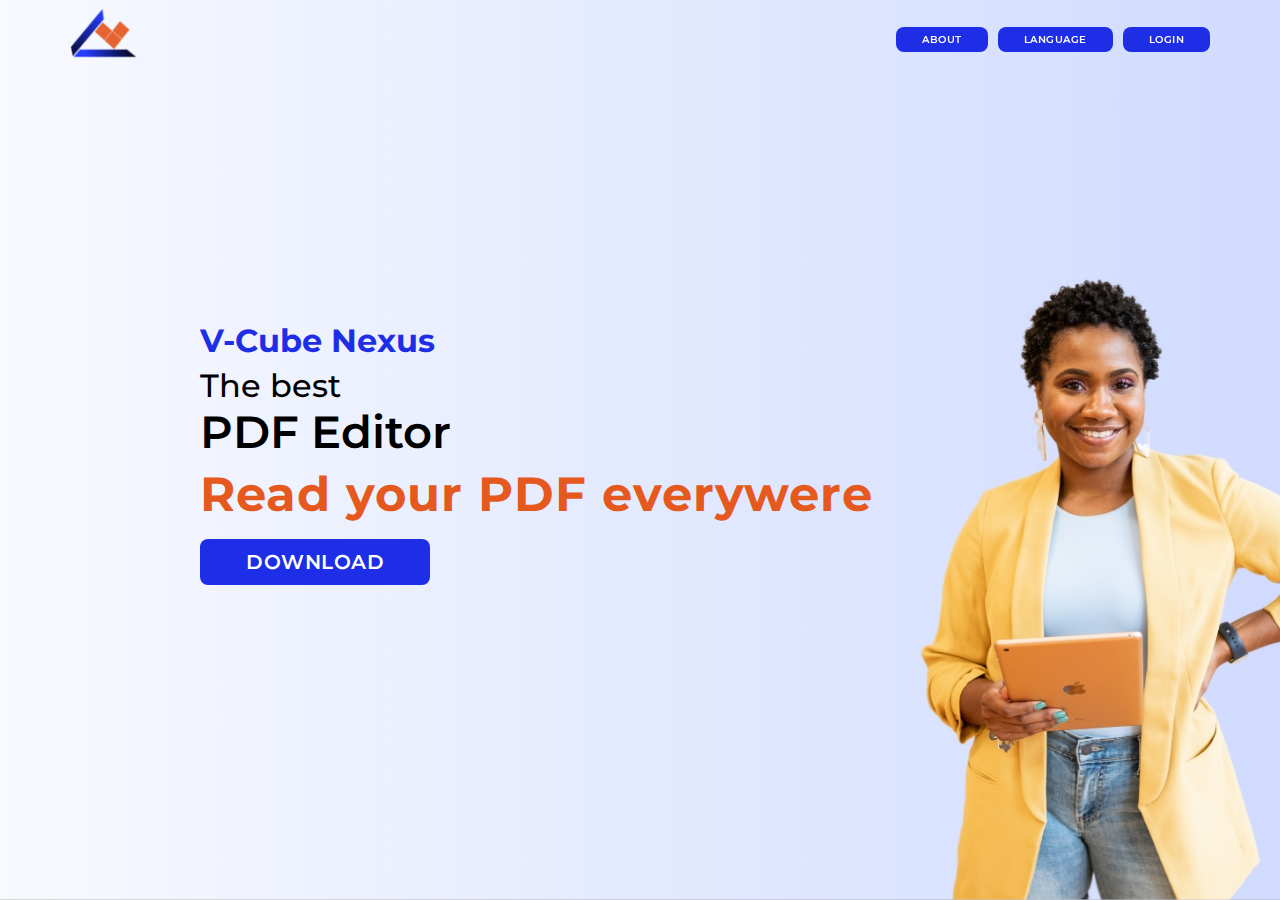
<file: index.html>
<!DOCTYPE html>
<html lang="en">
<head>
    <meta charset="UTF-8">
    <meta name="viewport" content="width=device-width, initial-scale=1.0">
    <title>Home</title>
    <link rel="shortcut icon" href="favicon.ico" type="image/x-icon">
    <link rel="stylesheet" href="https://cdnjs.cloudflare.com/ajax/libs/font-awesome/6.4.2/css/all.min.css">
    <link rel="stylesheet" href="style2.css">
</head>

<body>

    <header>
    <div class="brand"><img src="vcn_pp.png" alt="">
    </div>
    <div class="menu-btn"></div> 
    <div class="navigation"> 
        <a href="#" class="btn">About</a>
        <a href="#" class="btn">Language</a>
        <a href="loginpage.html" class="btn">login</a>
    </div>    
    </header>

    <section class="house" id="house">
        <div class="contentindex">
            <h1>V-Cube Nexus</h1>
            <h2>The best <br><span>PDF Editor</span></h2>
            <div class="animated-text">
                <h3>Read your PDF everywere</h3>
                <h3>Edit it when you want</h3>
                <h3>Keep your PDF in a cloud</h3>
                <h3>Use IA to resume it</h3>
            </div>
            <div class="downloadbtn">
                <button>DOWNLOAD</button>
            </div>
        </div>
    </section>

</body>
</file>
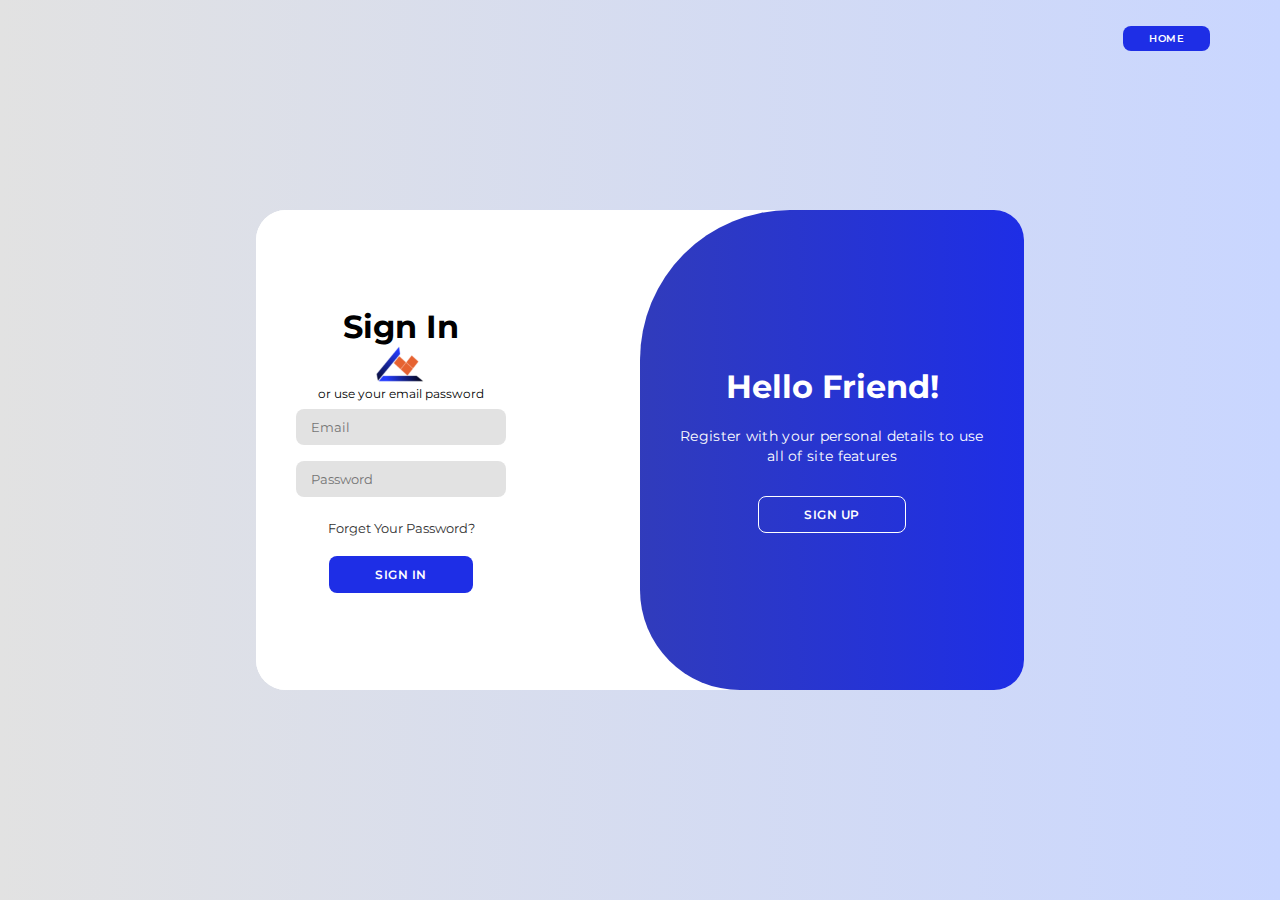
<file: loginpage.html>
<!DOCTYPE html>
<html lang="en">
<head>
    <meta charset="UTF-8">
    <meta name="viewport" content="width=device-width, initial-scale=1.0">
    <title>Login</title>
    <link rel="shortcut icon" href="favicon.ico" type="image/x-icon">
    <link rel="stylesheet" href="https://cdnjs.cloudflare.com/ajax/libs/font-awesome/6.4.2/css/all.min.css">
    <link rel="stylesheet" href="style.css">
</head>
<body>
    <header>
        <div class="head"></div>
        <div><a href="index.html" class="btn">Home</a></div>
    </header>
    
    <div class="container" id="container">
        <div class="form-container sign-up">
            <form>
                <h1>Create Account</h1>
                 <div class="logo">
                    <img src="vcn_pp.png" alt=""></a>
                 </div>
                 <span>or use your email for registeration</span>
                 <input type="text" placeholder="Name">
                 <input type="email" placeholder="Email">
                 <input type="password" placeholder="Password">
                 <button>Sign Up</button>
            </form>
        </div>
        
        <div class="form-container sign-in">
            <form>
                <h1>Sign In</h1>
                <div class="logo">
                    <img src="vcn_pp.png" alt=""></a>
                 </div>
                 <span>or use your email password</span>
                 <input type="email" placeholder="Email">
                 <input type="password" placeholder="Password">
                 <a href="#">Forget Your Password?</a>
                 <button>Sign In</button>
            </form>
        </div>

        <div class="toggle-container">
            <div class="toggle">
                <div class="toggle-panel toggle-left">
                    <h1>Welcome Back!</h1>
                    <p>Enter your personal details to use all of site features</p>
                    <button class="hidden" id="login">Sign In
                    </button>
                </div>
                <div class="toggle-panel toggle-right">
                    <h1>Hello Friend!</h1>
                    <p>Register with your personal details to use all of site features</p>
                    <button class="hidden" id="register">Sign Up
                    </button>
                </div>
            </div>

        </div>
    </div>

    <script src="script.js">

    </script>
</body>
</html>
</file>
<file: style2.css>
@charset "UTF-8";

@import url('https://fonts.googleapis.com/css2?family=Montserrat+Underline:ital,wght@0,100..900;1,100..900&family=Montserrat:ital,wght@0,100..900;1,100..900&family=Poppins:ital,wght@0,100;0,200;0,300;0,400;0,500;0,600;0,700;0,800;0,900;1,100;1,200;1,300;1,400;1,500;1,600;1,700;1,800;1,900&family=Yuji+Mai&display=swap');

*{
    margin: 0;
    padding: 0;
    box-sizing: border-box;
    font-family: 'Montserrat', sans-serif;
}

header{
    z-index: 999;
    position: fixed;
    background-color: transparent;
    top: 0;
    left: 0;
    width: 100%;
    padding: 8px 70px;
    height: auto;
    display: flex;
    justify-content: space-between;
    align-items: center;
    transition: 0.2s ease;
}

header .navigation{
    position: relative;
}

.btn{
    background-color: #1e2ee6;
    color: #fff;
    font-size: 10px;
    padding: 5px 25px;
    border: 1px solid transparent;
    border-radius: 8px;
    font-weight: 600;
    letter-spacing: 0.5px;
    text-transform: uppercase;
    margin-top: 10px;
    cursor: pointer;
    text-decoration: none;
}

.downloadbtn button{
    background-color: #1e2ee6;
    color: #fff;
    font-size: 20px;
    padding: 10px 45px;
    border: 1px solid transparent;
    border-radius: 8px;
    font-weight: 600;
    letter-spacing: 0.5px;
    text-transform: uppercase;
    margin-top: 10px;
    cursor: pointer;
    position; absolute;
    top: 0;
}

.navigation{
    display: flex;
    justify-content: center;
    gap: 10px;
}

body{
    width: 100%;
    height: 100vh;
    overflow: hidden;
}

section{
    padding: 100px 200px;
}

.brand img{
    max-width: 70px;
    height: auto;
}

.house{
    background-image: url(backghome.jpg);
    background-size: cover;
    background-repeat: no-repeat;
    background-position: center;
    position: relative;
    width: 100%;
    height: 100vh;
    display: flex;
    align-items: center;
}

.house .contentindex{
    max-width: 800px;
}

.house .contentindex h1{
    color: #1e2ee6;
    font-size: 2em;
    line-height: 50px;
}

.house .contentindex h2{
    color: black;
    font-size: 2em;
    font-weight: 500;
}

.house .contentindex h2 span{
    font-size: 2.8rem;
    font-weight: 600;
}

.animated-text{
    position: relative;
    height: 70px;
    overflow: hidden;
}

.animated-text h3{
    color: #e6591e;
    font-size: 3em;
    font-weight: 700;
    line-height: 70px;
    letter-spacing: 1px;
}

.animated-text h3:nth-child(1){
    animation: text-move 6s infinite ease-in-out;
}

@keyframes text-move{
    0%, 15%{
        margin-top: 0px;
    }

    25%, 40%{
        margin-top: 70px;
    }

    50% ,65%{
        margin-top: -140px;
    }

    75%, 90%{
        margin-top: -70px;
    }

    100%{
        margin-top: 0px;
    }
}
</file>
<file: style.css>
@charset "UTF-8";

@import url('https://fonts.googleapis.com/css2?family=Montserrat+Underline:ital,wght@0,100..900;1,100..900&family=Montserrat:ital,wght@0,100..900;1,100..900&family=Poppins:ital,wght@0,100;0,200;0,300;0,400;0,500;0,600;0,700;0,800;0,900;1,100;1,200;1,300;1,400;1,500;1,600;1,700;1,800;1,900&family=Yuji+Mai&display=swap');

*{
    margin: 0;
    padding: 0;
    box-sizing: border-box;
    font-family: 'Montserrat', sans-serif;
}

header{
    z-index: 999;
    position: fixed;
    background-color: transparent;
    top: 0;
    left: 0;
    width: 100%;
    padding: 27px 70px;
    height: auto;
    display: flex;
    justify-content: space-between;
    align-items: center;
    transition: 0.2s ease;
}

header .head{
    position: relative;
}

.btn{
    background-color: #1e2ee6;
    color: #fff;
    font-size: 10px;
    padding: 5px 25px;
    border: 1px solid transparent;
    border-radius: 8px;
    font-weight: 600;
    letter-spacing: 0.5px;
    text-transform: uppercase;
    margin-top: 20px;
    cursor: pointer;
    text-decoration: none;
}

body{
    background-color: #c9d6ff;
    background: linear-gradient(to right, #e2e2e2, #c9d6ff);
    display: flex;
    align-items: center;
    justify-content: center;
    flex-direction: column;
    height: 100vh;
}

.container{
    background-color: #fff;
    border-radius: 30px;
    box-shadow: 0 5px rgba(0, 0, 0, 0,35);
    position: relative;
    overflow: hidden;
    width: 768px;
    max-width: 100%;
    min-height: 480px;
}

.container p{
    font-size: 14px;
    line-height: 20px;
    letter-spacing: 0.3px;
    margin: 20px 0;
}

.container span{
    font-size: 12px;
}

.container a{
    color: #333;
    font-size: 13px;
    text-decoration: none;
    margin: 15px 0 10px;
}

.container button{
    background-color: #1e2ee6;
    color: #fff;
    font-size: 12px;
    padding: 10px 45px;
    border: 1px solid transparent;
    border-radius: 8px;
    font-weight: 600;
    letter-spacing: 0.5px;
    text-transform: uppercase;
    margin-top: 10px;
    cursor: pointer;
}

.container button.hidden{
    background-color: transparent;
    border-color: #fff;
}

.container form{
    background-color: #fff;
    display: flex;
    align-items: center;
    justify-content: center;
    flex-direction: column;
    padding: 0 40px;
    height: 100%;
}

.container input{
    background-color: #e2e2e2;
    border: none;
    margin: 8px 0;
    padding: 10px 15px;
    font-size: 13px;
    border-radius: 8px;
    width: 100%;
    outline: none;
}

.form-container{
    position: absolute;
    top: 0;
    height: 100%;
    transition: all 0.6s ease-in-out;
}

.sing-in{
    left: 0;
    width:  50%;
    z-index: 2;
}

.container.active .sing-in{
    transform: translateX(100%);
}

.sign-up{
    left: 0;
    width: 50%;
    opacity: 0;
    z-index: 1;
}

.container.active .sign-up{
    transform: translateX(100%);
    opacity: 1;
    z-index: 5;
    animation: move 0.6s;
}

@keyframes move{
    0% 49.99%{
        opacity: 0;
        z-index: 1;
    }
    50%, 100%{
        opacity: 1;
        z-index: 5;
    }
}

.logo img{
    max-width: 50px;
    height: auto;
    position: center;
}

.toggle-container{
    position: absolute;
    top: 0;
    left: 50%;
    width: 50%;
    height: 100%;
    overflow: hidden;
    transition: all 0.6s ease-in-out;
    border-radius: 150px 0 0 100px;
    z-index: 1000;
}

.container.active .toggle-container{
    transform: translateX(-100%);
    border-radius: 0 150px 100px 0;
}

.toggle{
    background-color: #1e2ee6;
    height: 100%;
    background: linear-gradient(to right, #434991, #1e2ee6);
    color: #fff;
    position: relative;
    left: -100%;
    height: 100%;
    width: 200%;
    transform:  translateX(0);
    transition: all 0.6s ease-in-out;
}

.container.active .toggle{
    transform: translateX(50%);
}

.toggle-panel{
    position: absolute;
    width: 50%;
    height: 100%;
    display: flex;
    align-items: center;
    justify-content: center;
    flex-direction: column;
    padding: 0 30px;
    text-align: center;
    top: 0;
    transform: translateX(0);
    transition: all 0.6s ease-in-out;
}

.toggle-left{
    transform: translateX(-200%);
}

.container.active .toggle-left{
    transform: translateX(0);
}

.toggle-right{
    right: 0;
    transform: translateX(0);
}

.container.active .toggle-right{
    transform: translateX(200%);
}
</file>
